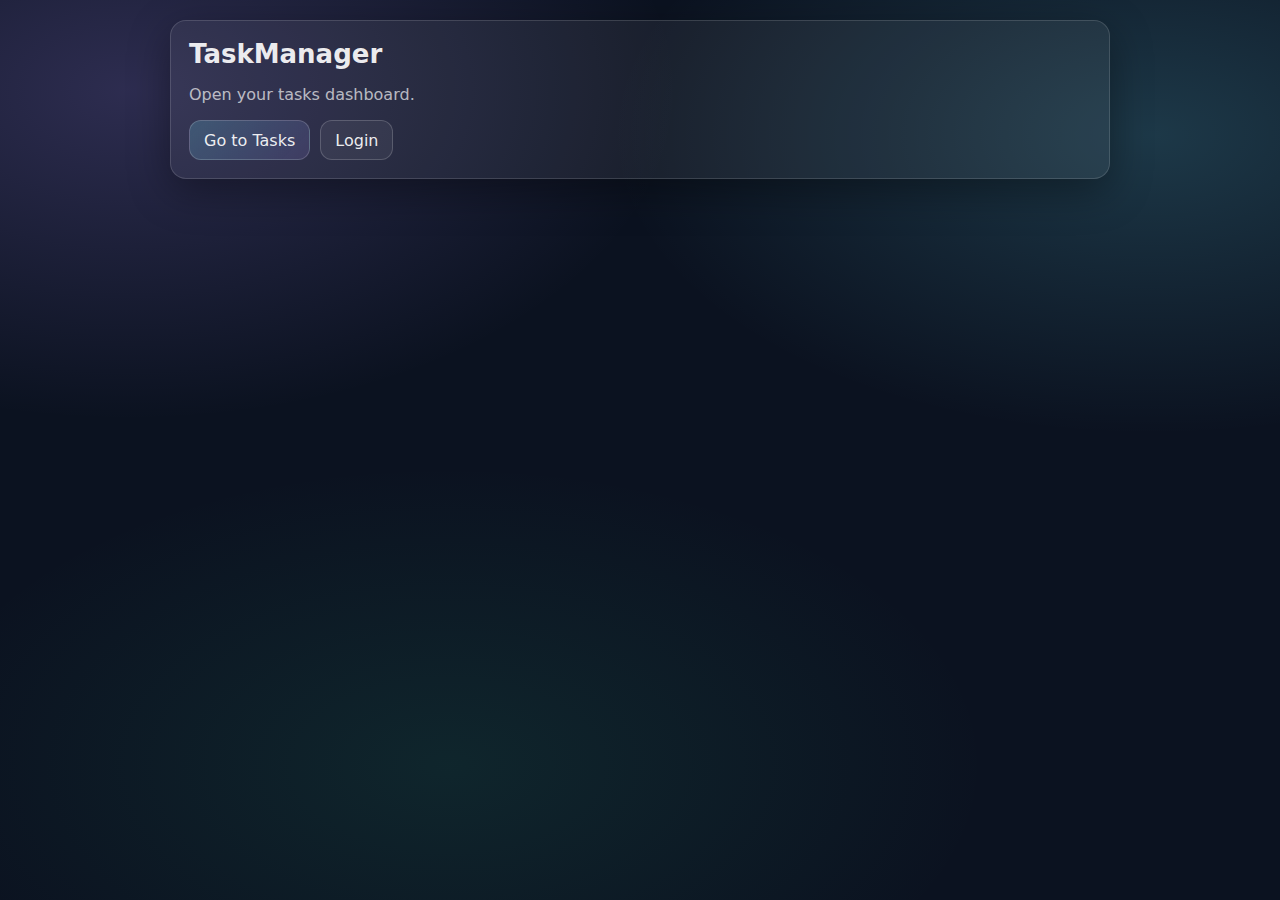
<file: frontend/index.html>
<!doctype html>
<html lang="en">
<head>
  <meta charset="utf-8" />
  <meta name="viewport" content="width=device-width, initial-scale=1" />
  <title>TaskManager</title>
  <link rel="stylesheet" href="./styles.css" />
</head>
<body>
  <main class="container">
    <section class="card">
      <h1 class="h1">TaskManager</h1>
      <p class="muted">Open your tasks dashboard.</p>
      <div class="row">
        <a class="btn" href="./tasks.html">Go to Tasks</a>
        <a class="btn btn-secondary" href="./login.html">Login</a>
      </div>
    </section>
  </main>
</body>
</html>
</file>
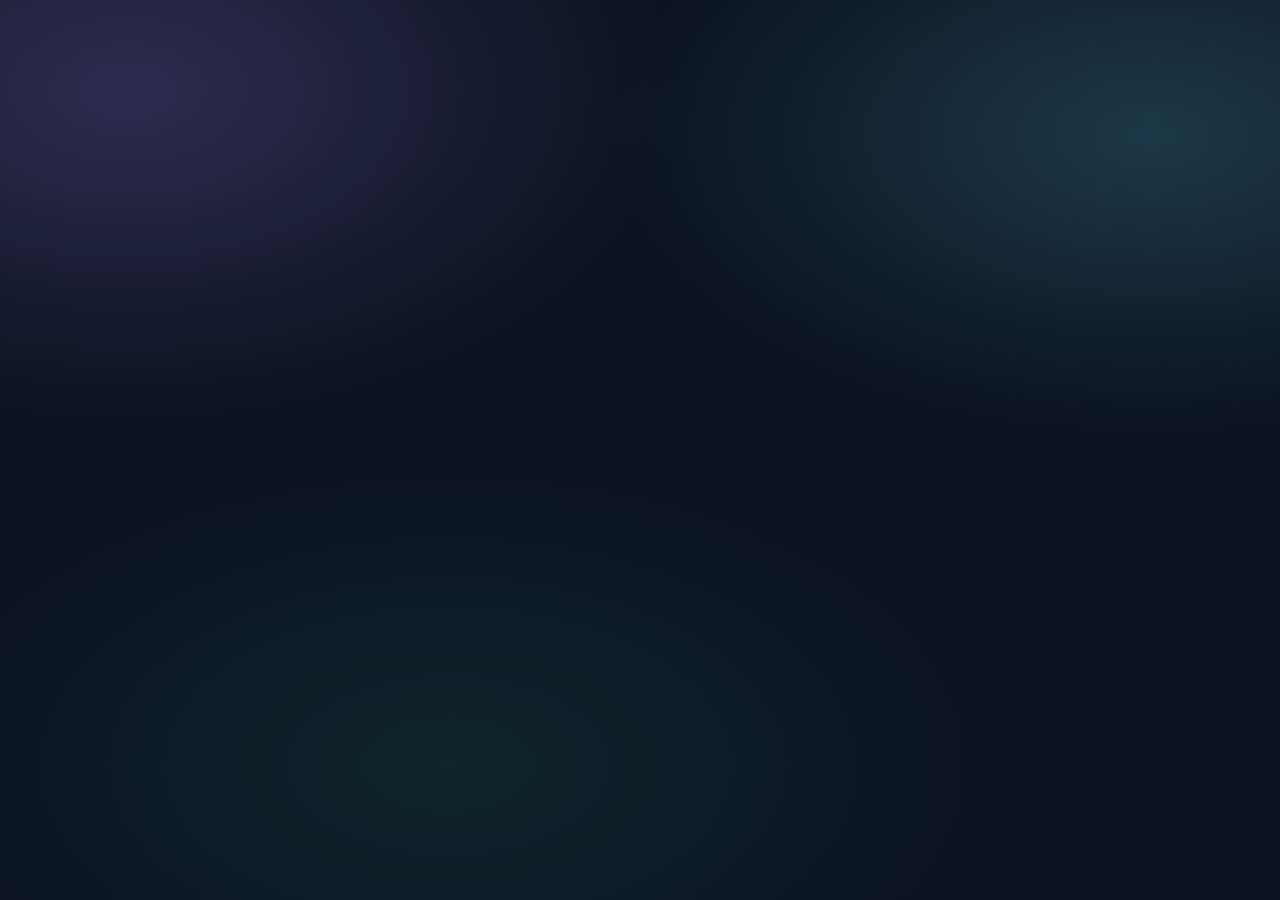
<file: frontend/create.html>
<!doctype html>
<html lang="en">
<head>
  <meta charset="utf-8" />
  <meta name="viewport" content="width=device-width, initial-scale=1" />
  <title>Create Task</title>
  <link rel="stylesheet" href="./styles.css" />
</head>
<body>
  <header class="nav">
    <div class="nav-inner">
      <a class="brand" href="./index.html"><span class="brand-badge"></span><span>TaskManager</span></a>
      <nav class="nav-links">
        <a class="btn btn-secondary" href="./tasks.html">Tasks</a>
        <a class="btn" href="./create.html">Create Task</a>
        <button class="btn btn-secondary" type="button" data-action="logout">Logout</button>
      </nav>
    </div>
  </header>

  <main class="container stack">
    <section class="card">
      <h1 class="h1">Create a Task</h1>
      <p class="muted">Status options: <code>pending</code>, <code>inProgress</code>, <code>done</code></p>
      <div id="alert" class="alert" hidden></div>
    </section>

    <section class="card">
      <form id="form" class="stack">
        <div>
          <label class="label" for="title">Title</label>
          <input class="input" id="title" name="title" autocomplete="off" required />
        </div>

        <div>
          <label class="label" for="description">Description</label>
          <textarea class="textarea" id="description" name="description"></textarea>
        </div>

        <div>
          <label class="label" for="status">Status</label>
          <select class="select" id="status" name="status">
            <option value="pending">Pending</option>
            <option value="inProgress">In Progress</option>
            <option value="done">Done</option>
          </select>
        </div>

        <div class="row">
          <button class="btn" id="submitBtn" type="submit">Create</button>
          <a class="btn btn-secondary" href="./tasks.html">Cancel</a>
        </div>
      </form>
    </section>
  </main>

  <script type="module" src="./js/create.js"></script>
</body>
</html>
</file>
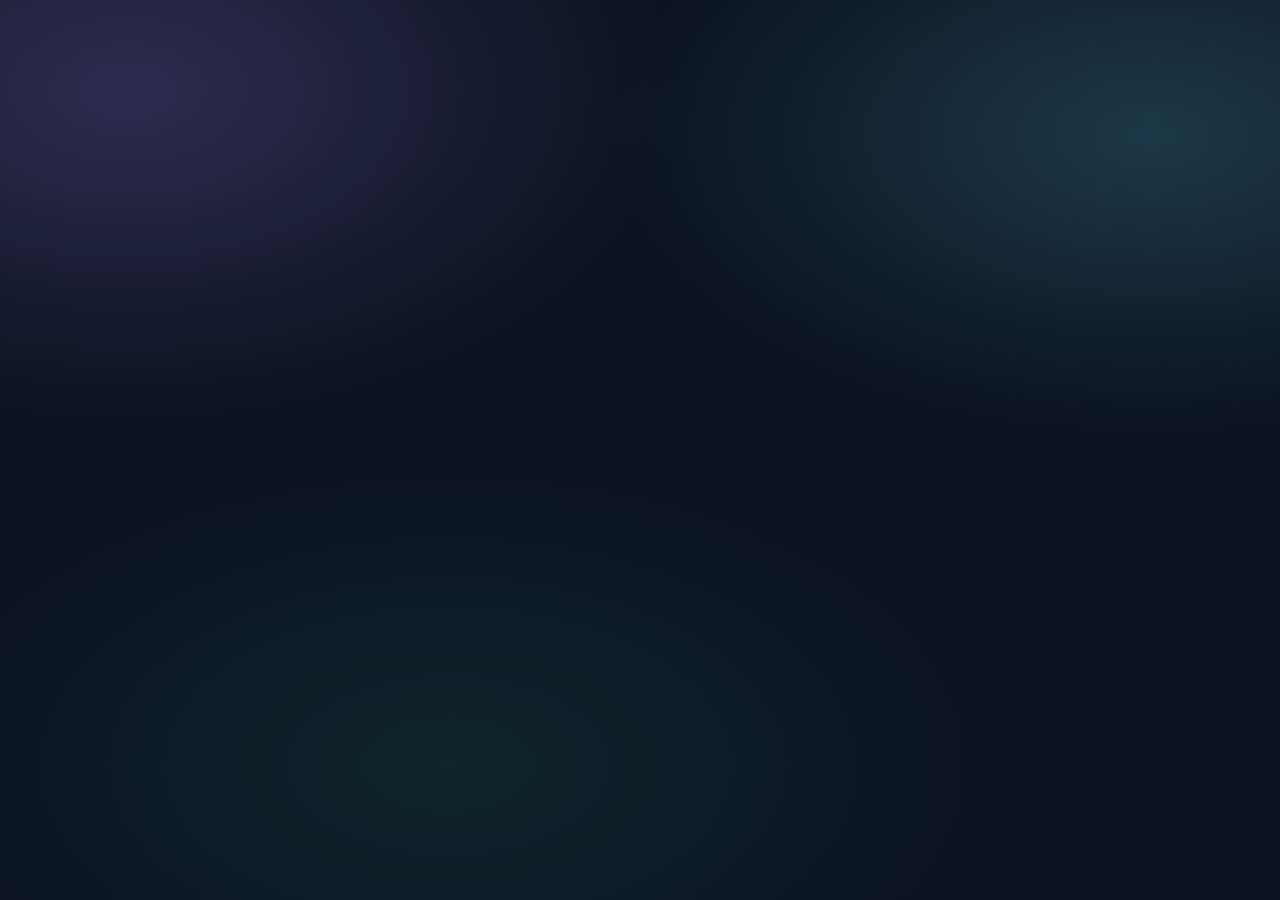
<file: frontend/edit.html>
<!doctype html>
<html lang="en">
<head>
  <meta charset="utf-8" />
  <meta name="viewport" content="width=device-width, initial-scale=1" />
  <title>Edit Task</title>
  <link rel="stylesheet" href="./styles.css" />
</head>
<body>
  <header class="nav">
    <div class="nav-inner">
      <a class="brand" href="./index.html"><span class="brand-badge"></span><span>TaskManager</span></a>
      <nav class="nav-links">
        <a class="btn btn-secondary" href="./tasks.html">Tasks</a>
        <a class="btn" href="./create.html">Create Task</a>
        <button class="btn btn-secondary" type="button" data-action="logout">Logout</button>
      </nav>
    </div>
  </header>

  <main class="container stack">
    <section class="card">
      <div class="row">
        <h1 class="h1">Edit Task</h1>
        <a class="btn btn-secondary right" href="./tasks.html">Back</a>
      </div>
      <div id="alert" class="alert" hidden></div>
    </section>

    <section class="card">
      <form id="form" class="stack" hidden>
        <div>
          <label class="label" for="title">Title</label>
          <input class="input" id="title" name="title" autocomplete="off" required />
        </div>

        <div>
          <label class="label" for="description">Description</label>
          <textarea class="textarea" id="description" name="description"></textarea>
        </div>

        <div>
          <label class="label" for="status">Status</label>
          <select class="select" id="status" name="status">
            <option value="pending">Pending</option>
            <option value="inProgress">In Progress</option>
            <option value="done">Done</option>
          </select>
        </div>

        <div class="row">
          <button class="btn" id="saveBtn" type="submit">Save Changes</button>
          <button class="btn btn-danger" id="deleteBtn" type="button">Delete</button>
        </div>
      </form>

      <div id="loading" class="muted">Loading task…</div>
    </section>
  </main>

  <script type="module" src="./js/edit.js"></script>
</body>
</html>
</file>
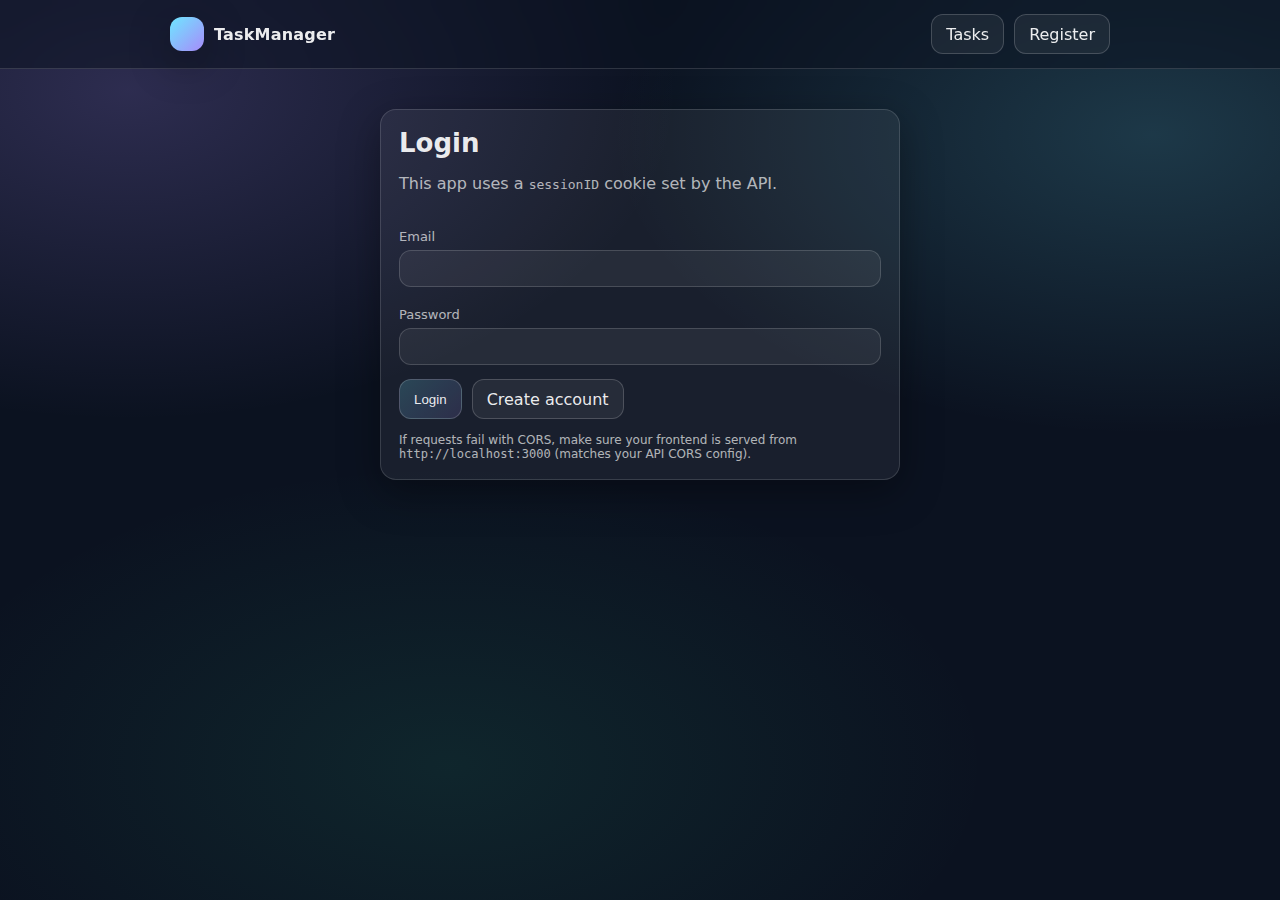
<file: frontend/login.html>
<!doctype html>
<html lang="en">
<head>
  <meta charset="utf-8" />
  <meta name="viewport" content="width=device-width, initial-scale=1" />
  <title>Login</title>
  <link rel="stylesheet" href="./styles.css" />
</head>
<body>
  <header class="nav">
    <div class="nav-inner">
      <a class="brand" href="./index.html"><span class="brand-badge"></span><span>TaskManager</span></a>
      <nav class="nav-links">
        <a class="btn btn-secondary" href="./tasks.html">Tasks</a>
        <a class="btn btn-secondary" href="./register.html">Register</a>
      </nav>
    </div>
  </header>

  <main class="container">
    <section class="card" style="max-width: 520px; margin: 20px auto;">
      <h1 class="h1">Login</h1>
      <p class="muted">This app uses a <code>sessionID</code> cookie set by the API.</p>
      <div id="alert" class="alert" hidden></div>

      <div class="spacer"></div>

      <form id="form" class="stack">
        <div>
          <label class="label" for="email">Email</label>
          <input class="input" id="email" name="email" type="email" required autocomplete="email" />
        </div>
        <div>
          <label class="label" for="password">Password</label>
          <input class="input" id="password" name="password" type="password" required autocomplete="current-password" />
        </div>
        <div class="row">
          <button class="btn" id="loginBtn" type="submit">Login</button>
          <a class="btn btn-secondary" href="./register.html">Create account</a>
        </div>
      </form>

      <div class="spacer"></div>
      <div class="small muted">If requests fail with CORS, make sure your frontend is served from <code>http://localhost:3000</code> (matches your API CORS config).</div>
    </section>
  </main>

  <script type="module" src="./js/auth.js"></script>
</body>
</html>
</file>
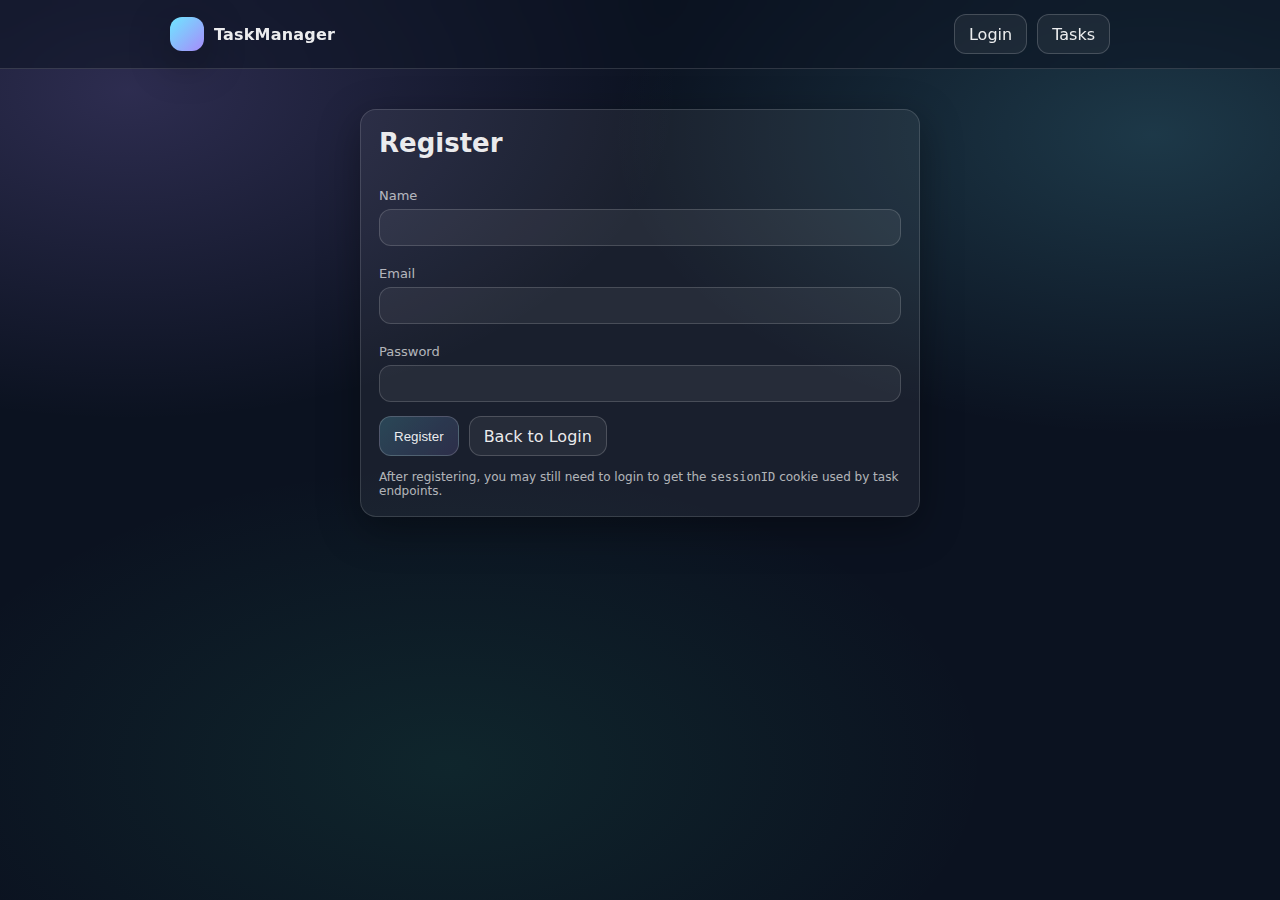
<file: frontend/register.html>
<!doctype html>
<html lang="en">
<head>
  <meta charset="utf-8" />
  <meta name="viewport" content="width=device-width, initial-scale=1" />
  <title>Register</title>
  <link rel="stylesheet" href="./styles.css" />
</head>
<body>
  <header class="nav">
    <div class="nav-inner">
      <a class="brand" href="./index.html"><span class="brand-badge"></span><span>TaskManager</span></a>
      <nav class="nav-links">
        <a class="btn btn-secondary" href="./login.html">Login</a>
        <a class="btn btn-secondary" href="./tasks.html">Tasks</a>
      </nav>
    </div>
  </header>

  <main class="container">
    <section class="card" style="max-width: 560px; margin: 20px auto;">
      <h1 class="h1">Register</h1>
      <div id="alert" class="alert" hidden></div>

      <div class="spacer"></div>

      <form id="form" class="stack">
        <div>
          <label class="label" for="name">Name</label>
          <input class="input" id="name" name="name" required autocomplete="name" />
        </div>
        <div>
          <label class="label" for="email">Email</label>
          <input class="input" id="email" name="email" type="email" required autocomplete="email" />
        </div>
        <div>
          <label class="label" for="password">Password</label>
          <input class="input" id="password" name="password" type="password" required autocomplete="new-password" />
        </div>
        <div class="row">
          <button class="btn" id="registerBtn" type="submit">Register</button>
          <a class="btn btn-secondary" href="./login.html">Back to Login</a>
        </div>
      </form>

      <div class="spacer"></div>
      <div class="small muted">After registering, you may still need to login to get the <code>sessionID</code> cookie used by task endpoints.</div>
    </section>
  </main>

  <script type="module" src="./js/register.js"></script>
</body>
</html>
</file>
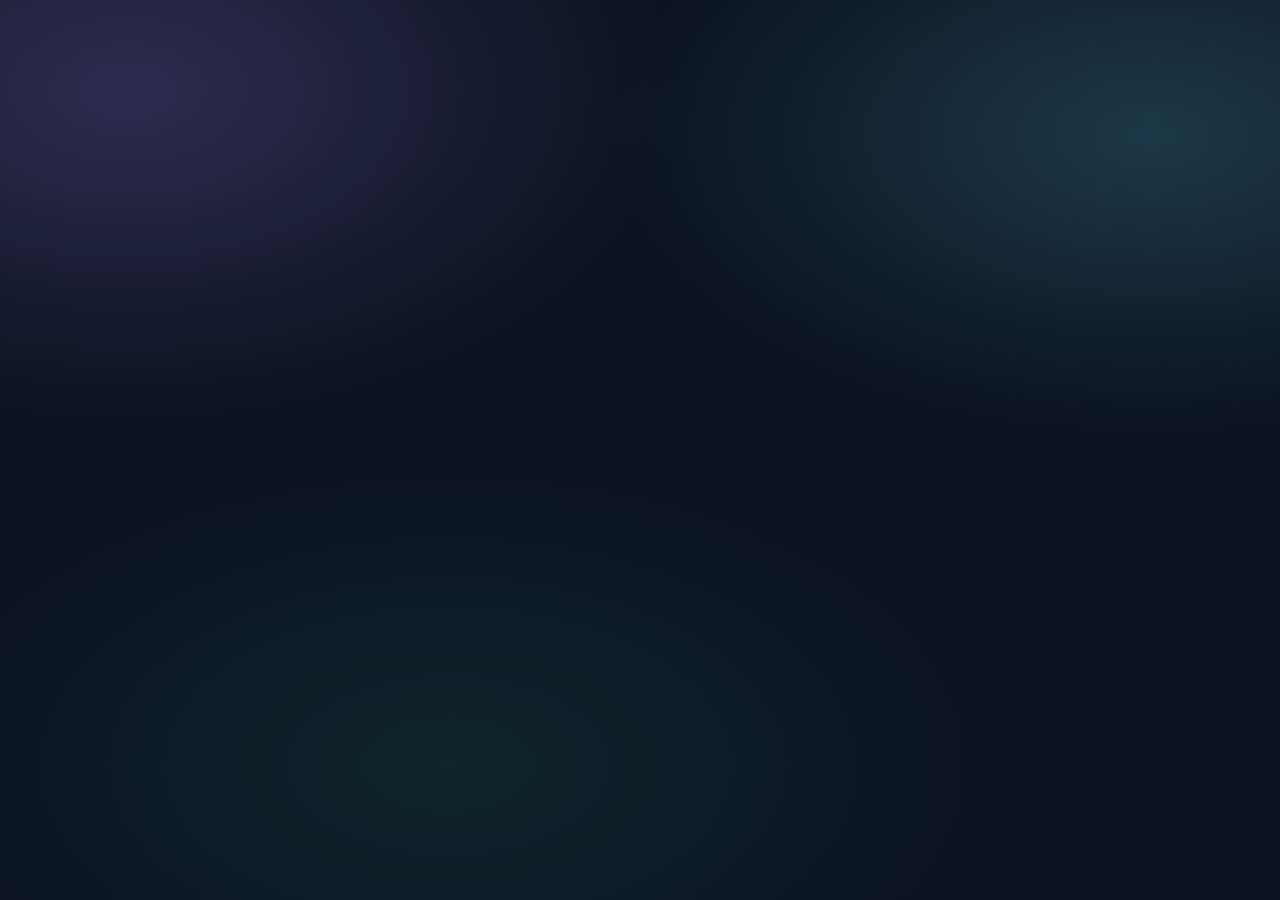
<file: frontend/tasks.html>
<!doctype html>
<html lang="en">
<head>
  <meta charset="utf-8" />
  <meta name="viewport" content="width=device-width, initial-scale=1" />
  <title>Tasks</title>
  <link rel="stylesheet" href="./styles.css" />
</head>
<body>
  <header class="nav">
    <div class="nav-inner">
      <a class="brand" href="./index.html"><span class="brand-badge"></span><span>TaskManager</span></a>
      <nav class="nav-links">
        <a class="btn btn-secondary" href="./tasks.html">Tasks</a>
        <a class="btn" href="./create.html">Create Task</a>
        <button class="btn btn-secondary" type="button" data-action="logout">Logout</button>
      </nav>
    </div>
  </header>

  <main class="container stack">
    <section class="card">
      <div class="row">
        <h1 class="h1">Your Tasks</h1>
        <div class="right row">
          <button class="btn btn-secondary" type="button" id="refreshBtn">Refresh</button>
        </div>
      </div>
      <p class="muted">Create, update, and delete tasks.</p>
      <div id="alert" class="alert" hidden></div>
    </section>

    <section class="card">
      <div class="row">
        <div>
          <div class="label">Filter by status</div>
          <select class="select" id="statusFilter">
            <option value="all">All</option>
            <option value="pending">Pending</option>
            <option value="inProgress">In Progress</option>
            <option value="done">Done</option>
          </select>
        </div>
        <div class="right" style="min-width:260px; width: 100%; max-width: 420px;">
          <div class="label">Search</div>
          <input class="input" id="search" placeholder="Search title / description" />
        </div>
      </div>

      <div class="spacer"></div>

      <div style="overflow:auto;">
        <table class="table">
          <thead>
            <tr>
              <th style="width: 28%;">Title</th>
              <th>Description</th>
              <th style="width: 14%;">Status</th>
              <th style="width: 18%;">Updated</th>
              <th style="width: 18%;">Actions</th>
            </tr>
          </thead>
          <tbody id="tasksBody">
            <tr><td colspan="5" class="muted">Loading…</td></tr>
          </tbody>
        </table>
      </div>

      <div class="spacer"></div>
      <div class="small muted" id="meta"></div>
    </section>
  </main>

  <script type="module" src="./js/tasks.js"></script>
</body>
</html>
</file>
<file: frontend/styles.css>
:root {
  --bg: #0b1220;
  --panel: rgba(255, 255, 255, 0.06);
  --panel-2: rgba(255, 255, 255, 0.10);
  --text: rgba(255, 255, 255, 0.92);
  --muted: rgba(255, 255, 255, 0.68);
  --border: rgba(255, 255, 255, 0.14);
  --accent: #6ee7ff;
  --accent-2: #a78bfa;
  --danger: #fb7185;
  --ok: #34d399;
  --warn: #fbbf24;
  --shadow: 0 12px 40px rgba(0, 0, 0, 0.35);
  --radius: 16px;
}

* { box-sizing: border-box; }

html, body {
  height: 100%;
}

body {
  margin: 0;
  font-family: ui-sans-serif, system-ui, -apple-system, Segoe UI, Roboto, Helvetica, Arial, "Apple Color Emoji", "Segoe UI Emoji";
  color: var(--text);
  background:
    radial-gradient(1000px 600px at 10% 10%, rgba(167, 139, 250, 0.22), transparent 55%),
    radial-gradient(900px 500px at 90% 15%, rgba(110, 231, 255, 0.18), transparent 60%),
    radial-gradient(900px 500px at 35% 85%, rgba(52, 211, 153, 0.10), transparent 60%),
    var(--bg);
}

a { color: inherit; text-decoration: none; }

.container {
  max-width: 980px;
  margin: 0 auto;
  padding: 20px;
}

.nav {
  position: sticky;
  top: 0;
  z-index: 10;
  backdrop-filter: blur(10px);
  background: rgba(11, 18, 32, 0.55);
  border-bottom: 1px solid var(--border);
}

.nav-inner {
  display: flex;
  gap: 12px;
  align-items: center;
  justify-content: space-between;
  padding: 14px 20px;
  max-width: 980px;
  margin: 0 auto;
}

.brand {
  display: flex;
  align-items: center;
  gap: 10px;
  font-weight: 700;
  letter-spacing: 0.2px;
}

.brand-badge {
  width: 34px;
  height: 34px;
  border-radius: 12px;
  background: linear-gradient(135deg, var(--accent), var(--accent-2));
  box-shadow: var(--shadow);
}

.nav-links {
  display: flex;
  flex-wrap: wrap;
  gap: 10px;
  align-items: center;
}

.card {
  background: var(--panel);
  border: 1px solid var(--border);
  border-radius: var(--radius);
  box-shadow: var(--shadow);
  padding: 18px;
}

.h1 { font-size: 26px; margin: 0 0 10px; }
.h2 { font-size: 18px; margin: 0 0 10px; }

.muted { color: var(--muted); }

.row {
  display: flex;
  gap: 10px;
  align-items: center;
  flex-wrap: wrap;
}

.stack { display: grid; gap: 14px; }

.btn {
  display: inline-flex;
  align-items: center;
  justify-content: center;
  gap: 8px;
  height: 40px;
  padding: 0 14px;
  border-radius: 12px;
  border: 1px solid rgba(255, 255, 255, 0.18);
  background: linear-gradient(135deg, rgba(110, 231, 255, 0.20), rgba(167, 139, 250, 0.14));
  color: var(--text);
  cursor: pointer;
  user-select: none;
}

.btn:hover { border-color: rgba(255, 255, 255, 0.28); }

.btn-secondary {
  background: rgba(255, 255, 255, 0.06);
}

.btn-danger {
  background: rgba(251, 113, 133, 0.12);
  border-color: rgba(251, 113, 133, 0.28);
}

.btn-danger:hover { border-color: rgba(251, 113, 133, 0.42); }

.input, .select, .textarea {
  width: 100%;
  background: rgba(255, 255, 255, 0.06);
  border: 1px solid rgba(255, 255, 255, 0.16);
  border-radius: 12px;
  padding: 10px 12px;
  color: var(--text);
  outline: none;
}

.textarea { min-height: 110px; resize: vertical; }

.label { display: block; font-size: 13px; color: var(--muted); margin: 6px 0; }

.grid-2 {
  display: grid;
  grid-template-columns: 1fr;
  gap: 14px;
}

@media (min-width: 860px) {
  .grid-2 { grid-template-columns: 1.2fr 0.8fr; }
}

.table {
  width: 100%;
  border-collapse: collapse;
  overflow: hidden;
  border-radius: 14px;
  border: 1px solid var(--border);
  background: rgba(255, 255, 255, 0.04);
}

.table th, .table td {
  text-align: left;
  padding: 12px 12px;
  border-bottom: 1px solid rgba(255, 255, 255, 0.08);
  vertical-align: top;
}

.table th {
  font-size: 12px;
  color: var(--muted);
  font-weight: 600;
}

.badge {
  display: inline-flex;
  align-items: center;
  padding: 4px 10px;
  border-radius: 999px;
  border: 1px solid rgba(255, 255, 255, 0.16);
  font-size: 12px;
  color: var(--text);
  background: rgba(255, 255, 255, 0.06);
}

.badge-pending { border-color: rgba(251, 191, 36, 0.35); background: rgba(251, 191, 36, 0.10); }
.badge-inProgress { border-color: rgba(110, 231, 255, 0.35); background: rgba(110, 231, 255, 0.10); }
.badge-done { border-color: rgba(52, 211, 153, 0.35); background: rgba(52, 211, 153, 0.10); }

.alert {
  border-radius: 14px;
  padding: 10px 12px;
  border: 1px solid rgba(255, 255, 255, 0.14);
  background: rgba(255, 255, 255, 0.06);
}

.alert-error {
  border-color: rgba(251, 113, 133, 0.28);
  background: rgba(251, 113, 133, 0.10);
}

.alert-success {
  border-color: rgba(52, 211, 153, 0.28);
  background: rgba(52, 211, 153, 0.10);
}

.spacer { height: 14px; }

.small { font-size: 12px; }

.right { margin-left: auto; }
</file>
